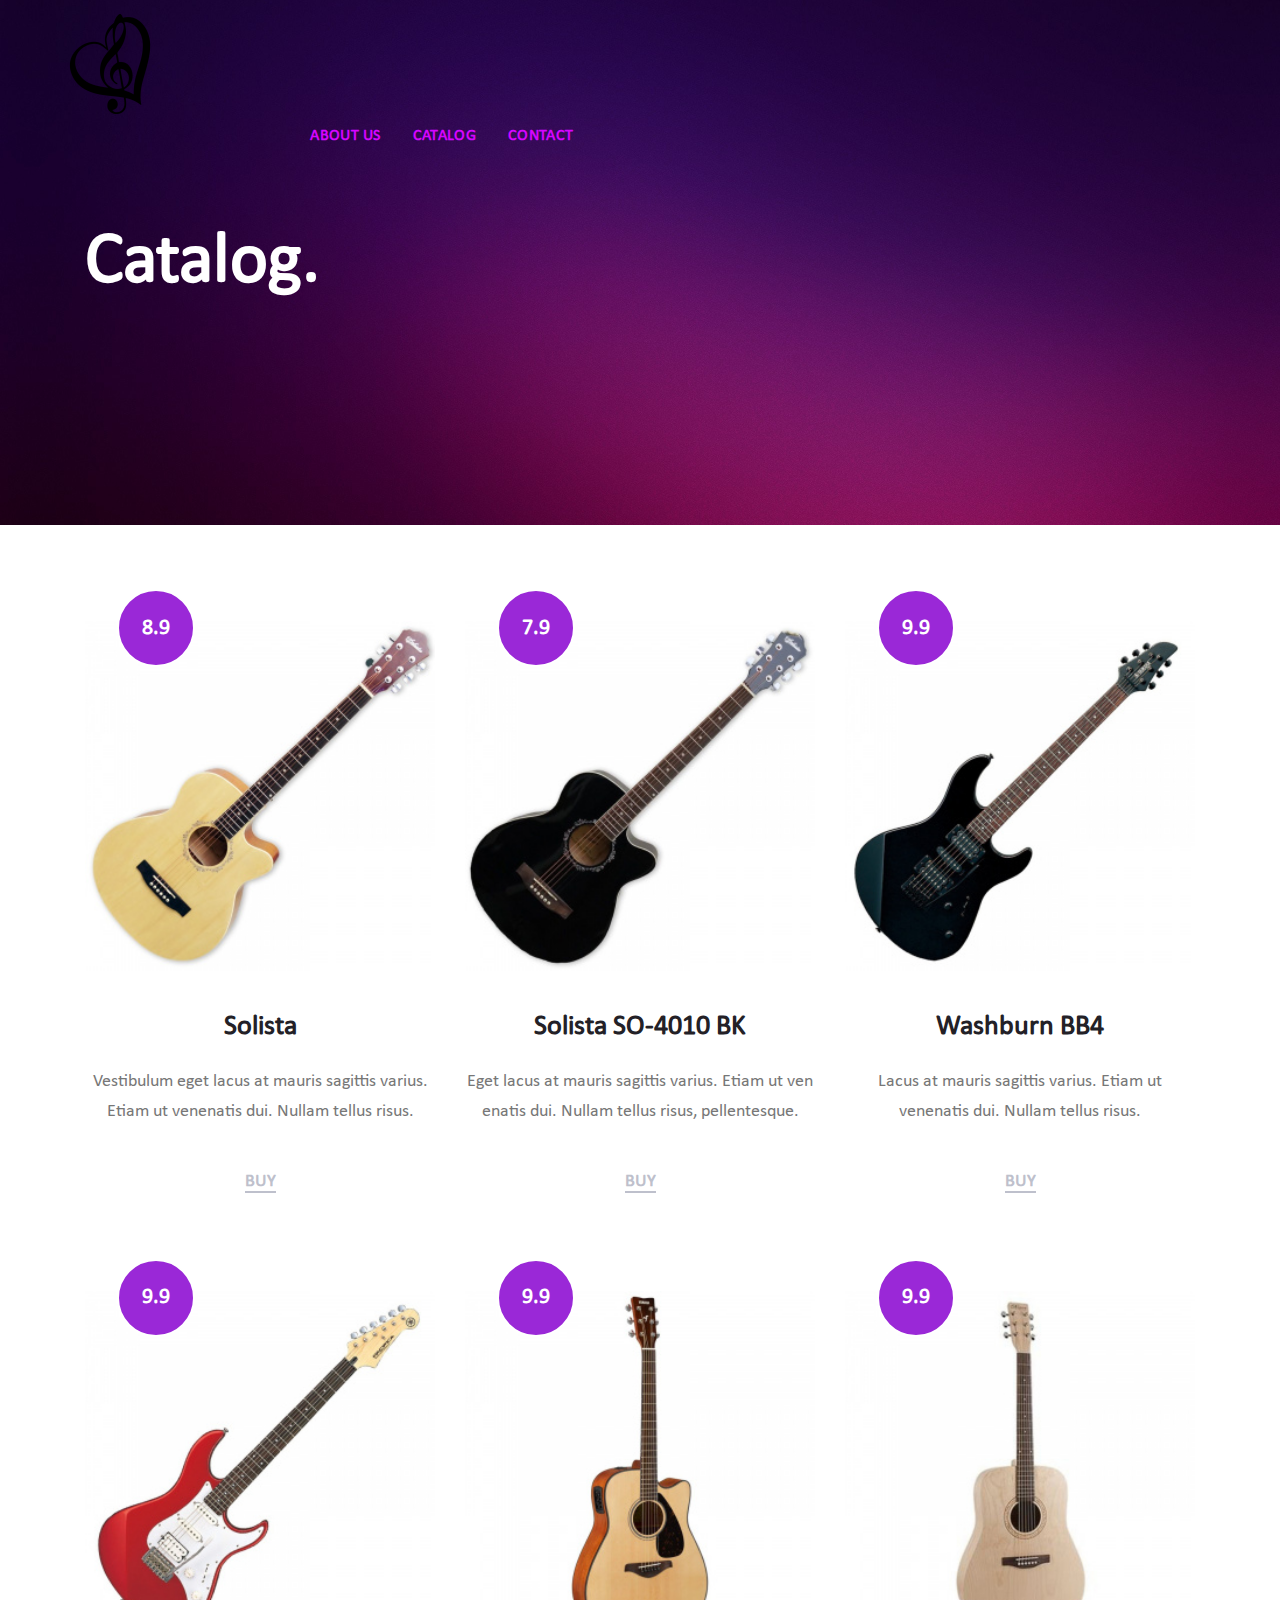
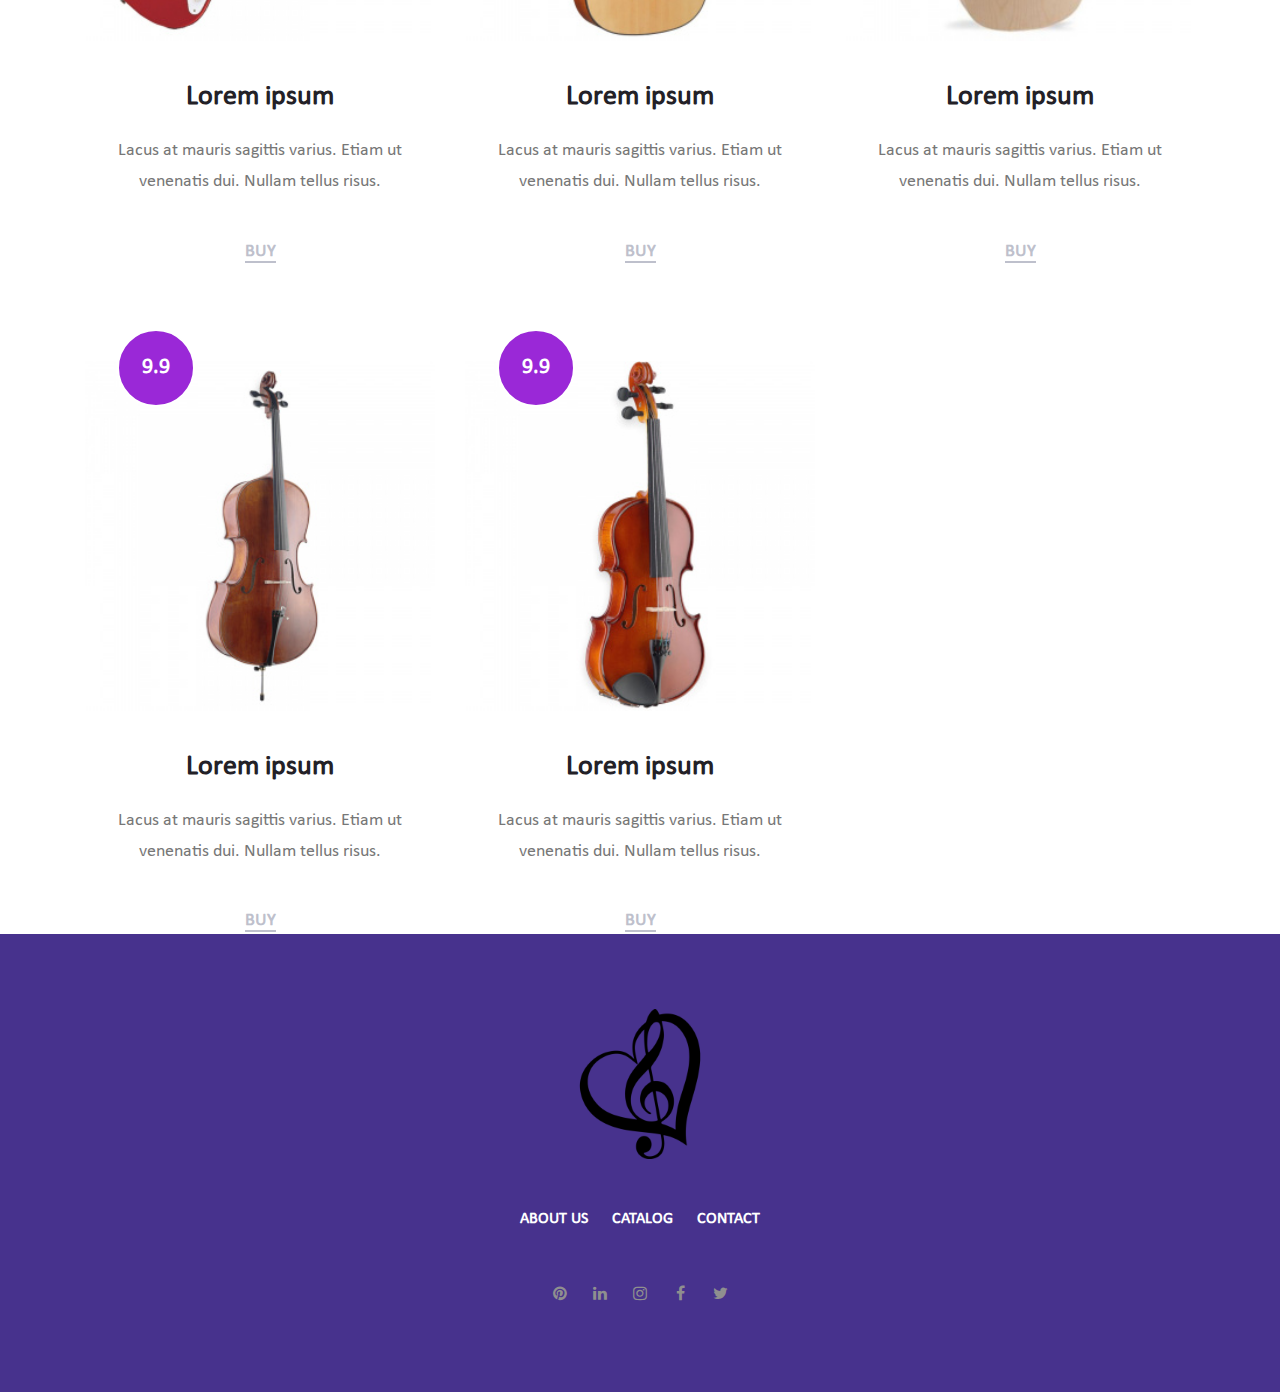
<file: catalog.html>
<!DOCTYPE html>
<html lang="en">
<head>
    <title>Hello World</title>

   
    <meta charset="utf-8">
    <meta name="viewport" content="width=device-width, initial-scale=1, shrink-to-fit=no">

    
    <link rel="stylesheet" href="css/bootstrap.min.css">
    <link rel="stylesheet" href="css/font-awesome.min.css">
    <link rel="stylesheet" href="css/swiper.min.css">
    <link rel="stylesheet" href="style.css">

    
    <script src="js/custom.js"></script>
</head>
<body >
<header class="site-header">
    <div class="header-bar">
        <div class="container-fluid">
            <div class="row align-items-center">
                <div class="col-10 col-lg-2 order-lg-1">
                    <div class="site-branding">
                        <iv class="site-title">
                            <a href="index.html"><img src="images/logo.png" height="100" width="100" alt="logo"></a>
                        </div><!-- .site-title -->
                    </div><!-- .site-branding -->
                </div><!-- .col -->

                <div class="col-2 col-lg-7 order-3 order-lg-2">
                    <nav class="site-navigation">
                        <div class="hamburger-menu d-lg-none">
                            <span></span>
                            <span></span>
                            <span></span>
                            <span></span>
                        </div><!-- .hamburger-menu -->

                        <ul>
                            <li><a href="index.html">About us</a></li>
                            <li><a href="catalog.html">Catalog</a></li>
                            <li><a href="contact.html">Contact</a></li>
                        </ul>
                    </nav><!-- .site-navigation -->
                </div><!-- .col -->

                <div class="col-lg-3 d-none d-lg-block order-2 order-lg-3">
                   
                </div><!-- .col -->
            </div><!-- .row -->
        </div><!-- .container-fluid -->
    </div><!-- .header-bar -->

    <div class="page-header single-event-page-header">
        <div class="container">
            <div class="row">
                <div class="col-12">
                    <header class="entry-header">
                        <h1 class="entry-title">Catalog.</h1>
                    </header>
                </div>
            </div>
        </div>
    </div>
</header><!-- .site-header -->

<div class="homepage-next-events">
    <div class="container">

        <div class="row">
            <div class="col-12 col-sm-6 col-md-4">
                <div class="next-event-wrap">
                    <figure>
                        <a href="#"><img src="images/11.jpeg" alt="1"></a>
                        <div class="event-rating">8.9</div>
                    </figure>

                    <header class="entry-header">
                        <h3 class="entry-title">Solista </h3>

                    
                    </header>

                    <div class="entry-content">
                        <p>Vestibulum eget lacus at mauris sagittis varius. Etiam ut venenatis dui. Nullam tellus risus.</p>
                    </div>

                    <footer class="entry-footer">
                        <a href="#">Buy</a>
                    </footer>
                </div>
            </div>

            <div class="col-12 col-sm-6 col-md-4">
                <div class="next-event-wrap">
                    <figure>
                        <a href="#"><img src="images/12.jpeg" alt="1"></a>

                        <div class="event-rating">7.9</div>
                    </figure>

                    <header class="entry-header">
                        <h3 class="entry-title">Solista SO-4010 BK</h3>

                  
                    </header>

                    <div class="entry-content">
                        <p>Eget lacus at mauris sagittis varius. Etiam ut ven enatis dui. Nullam tellus risus, pellentesque.</p>
                    </div>

                    <footer class="entry-footer">
                        <a href="#">Buy</a>
                    </footer>
                </div>
            </div>

            <div class="col-12 col-sm-6 col-md-4">
                <div class="next-event-wrap">
                    <figure>
                        <a href="#"><img src="images/13.jpeg" alt="1"></a>

                        <div class="event-rating">9.9</div>
                    </figure>

                    <header class="entry-header">
                        <h3 class="entry-title">Washburn BB4</h3>

                 
                    </header>

                    <div class="entry-content">
                        <p>Lacus at mauris sagittis varius. Etiam ut venenatis dui. Nullam tellus risus.</p>
                    </div>

                    <footer class="entry-footer">
                        <a href="#">Buy </a>
                    </footer>
                </div>
            </div>

            <div class="col-12 col-sm-6 col-md-4">
                <div class="next-event-wrap">
                    <figure>
                        <a href="#"><img src="images/14.jpeg" alt="1"></a>

                        <div class="event-rating">9.9</div>
                    </figure>

                    <header class="entry-header">
                        <h3 class="entry-title">Lorem ipsum </h3>

                 
                    </header>

                    <div class="entry-content">
                        <p>Lacus at mauris sagittis varius. Etiam ut venenatis dui. Nullam tellus risus.</p>
                    </div>

                    <footer class="entry-footer">
                        <a href="#">Buy </a>
                    </footer>
                </div>
            </div>

            <div class="col-12 col-sm-6 col-md-4">
                <div class="next-event-wrap">
                    <figure>
                        <a href="#"><img src="images/15.jpeg" alt="1"></a>

                        <div class="event-rating">9.9</div>
                    </figure>

                    <header class="entry-header">
                        <h3 class="entry-title">Lorem ipsum </h3>

                 
                    </header>

                    <div class="entry-content">
                        <p>Lacus at mauris sagittis varius. Etiam ut venenatis dui. Nullam tellus risus.</p>
                    </div>

                    <footer class="entry-footer">
                        <a href="#">Buy </a>
                    </footer>
                </div>
            </div>

            <div class="col-12 col-sm-6 col-md-4">
                <div class="next-event-wrap">
                    <figure>
                        <a href="#"><img src="images/16.jpeg" alt="1"></a>

                        <div class="event-rating">9.9</div>
                    </figure>

                    <header class="entry-header">
                        <h3 class="entry-title">Lorem ipsum </h3>

                 
                    </header>

                    <div class="entry-content">
                        <p>Lacus at mauris sagittis varius. Etiam ut venenatis dui. Nullam tellus risus.</p>
                    </div>

                    <footer class="entry-footer">
                        <a href="#">Buy </a>
                    </footer>
                </div>
            </div>

            <div class="col-12 col-sm-6 col-md-4">
                <div class="next-event-wrap">
                    <figure>
                        <a href="#"><img src="images/17.jpeg" alt="1"></a>

                        <div class="event-rating">9.9</div>
                    </figure>

                    <header class="entry-header">
                        <h3 class="entry-title">Lorem ipsum </h3>

                 
                    </header>

                    <div class="entry-content">
                        <p>Lacus at mauris sagittis varius. Etiam ut venenatis dui. Nullam tellus risus.</p>
                    </div>

                    <footer class="entry-footer">
                        <a href="#">Buy </a>
                    </footer>
                </div>
            </div>

            <div class="col-12 col-sm-6 col-md-4">
                <div class="next-event-wrap">
                    <figure>
                        <a href="#"><img src="images/18.jpeg" alt="1"></a>

                        <div class="event-rating">9.9</div>
                    </figure>

                    <header class="entry-header">
                        <h3 class="entry-title">Lorem ipsum </h3>

                 
                    </header>

                    <div class="entry-content">
                        <p>Lacus at mauris sagittis varius. Etiam ut venenatis dui. Nullam tellus risus.</p>
                    </div>

                    <footer class="entry-footer">
                        <a href="#">Buy </a>
                    </footer>
                </div>
            </div>

        </div>
    </div>
</div>




<footer class="site-footer">
    <div class="container">
        <div class="row">
            <div class="col-12">
                <figure class="footer-logo">
                    <a href="#"><img src="images/logo.png" width="150" height="150" alt="logo"></a>
                </figure>

                <nav class="footer-navigation">
                    <ul class="flex flex-wrap justify-content-center align-items-center">
                        <li><a href="index.html">About us</a></li>
                        <li><a href="catalog.html">Catalog</a></li>
                        <li><a href="contact.html">Contact</a></li>
                    </ul>
                </nav>

                

                <div class="footer-social">
                    <ul class="flex flex-wrap justify-content-center align-items-center">
                        <li><a href="#"><i class="fa fa-pinterest"></i></a></li>
                        <li><a href="#"><i class="fa fa-linkedin"></i></a></li>
                        <li><a href="#"><i class="fa fa-instagram"></i></a></li>
                        <li><a href="#"><i class="fa fa-facebook"></i></a></li>
                        <li><a href="#"><i class="fa fa-twitter"></i></a></li>
                    </ul>
                </div>
            </div>
        </div>
    </div>
</footer>

<div class="back-to-top flex justify-content-center align-items-center">
    <span><svg viewBox="0 0 1792 1792" xmlns="http://www.w3.org/2000/svg"><path d="M1395 1184q0 13-10 23l-50 50q-10 10-23 10t-23-10l-393-393-393 393q-10 10-23 10t-23-10l-50-50q-10-10-10-23t10-23l466-466q10-10 23-10t23 10l466 466q10 10 10 23z"/></svg></span>
</div>

<script type='text/javascript' src='js/jquery.js'></script>
<script type='text/javascript' src='js/masonry.pkgd.min.js'></script>
<script type='text/javascript' src='js/jquery.collapsible.min.js'></script>
<script type='text/javascript' src='js/swiper.min.js'></script>
<script type='text/javascript' src='js/jquery.countdown.min.js'></script>
<script type='text/javascript' src='js/circle-progress.min.js'></script>
<script type='text/javascript' src='js/jquery.countTo.min.js'></script>
<script type='text/javascript' src='js/custom.js'></script>

</body>
</html>
</file>
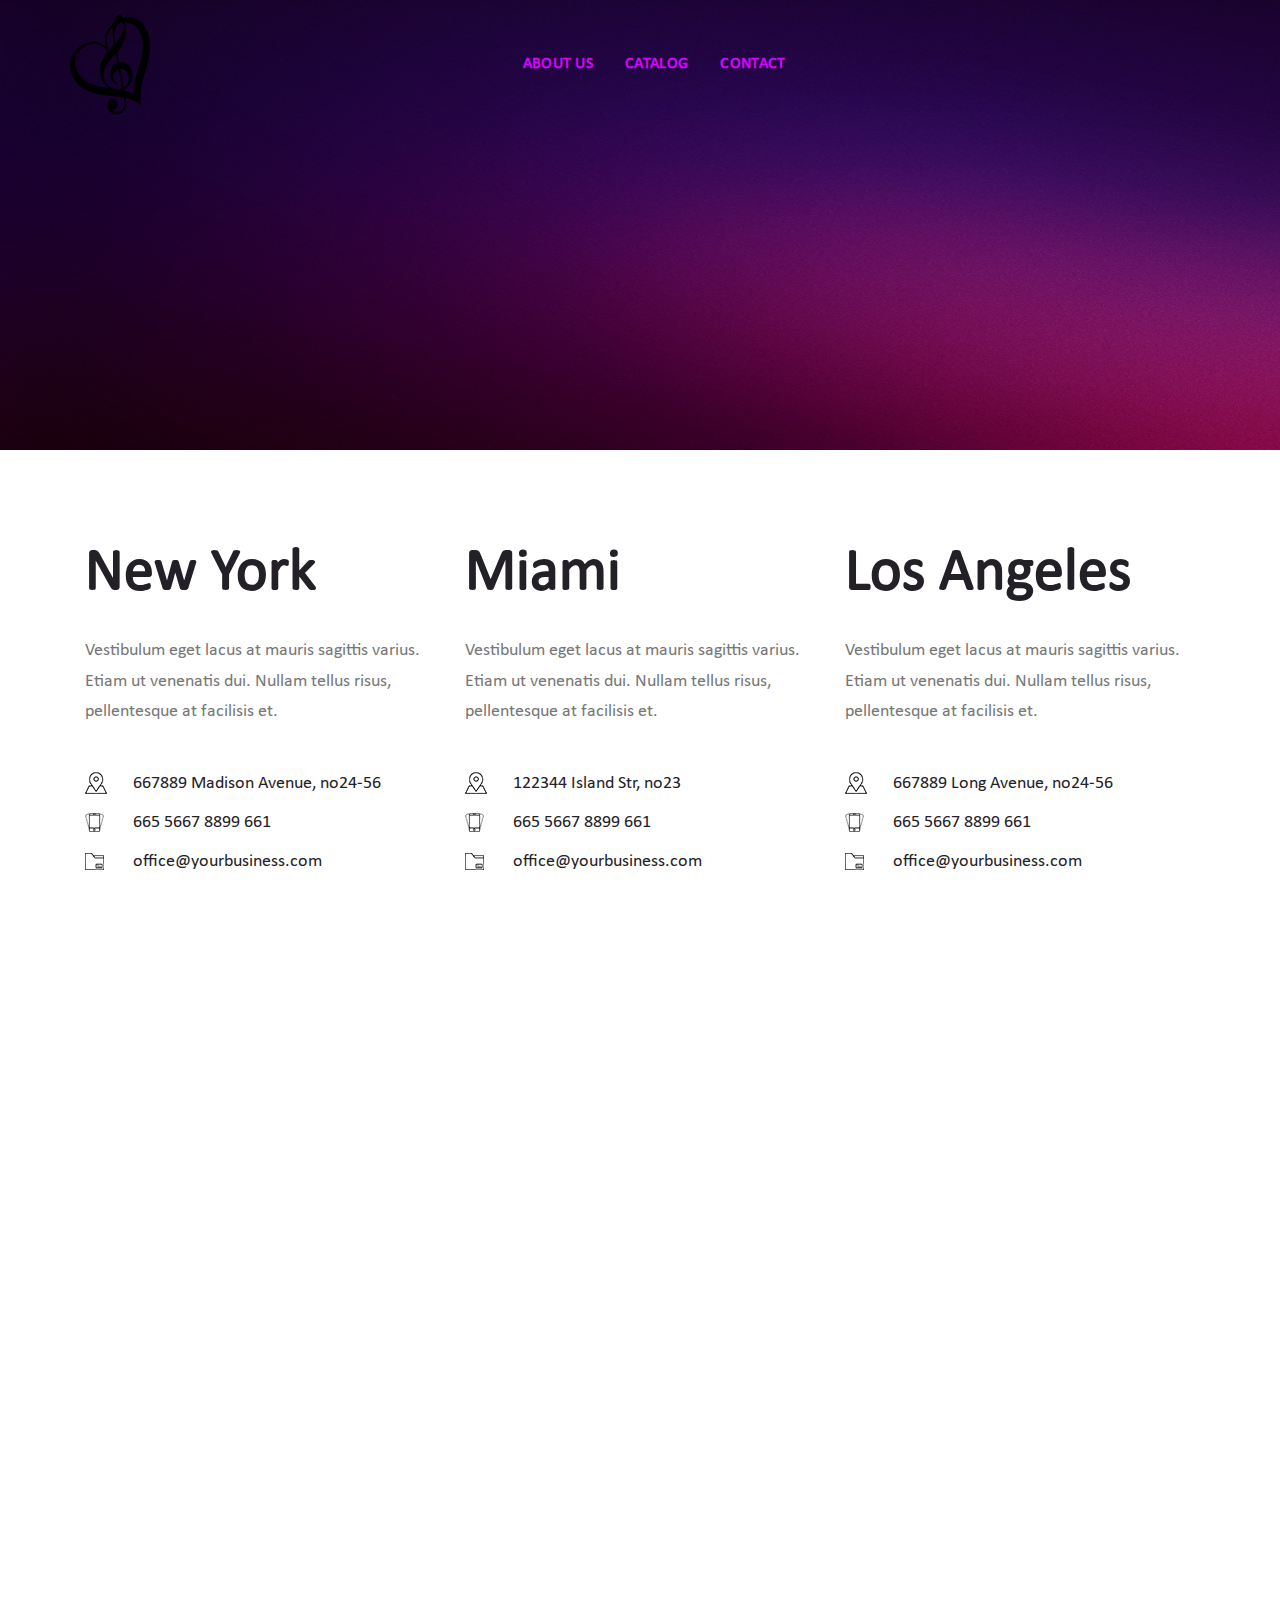
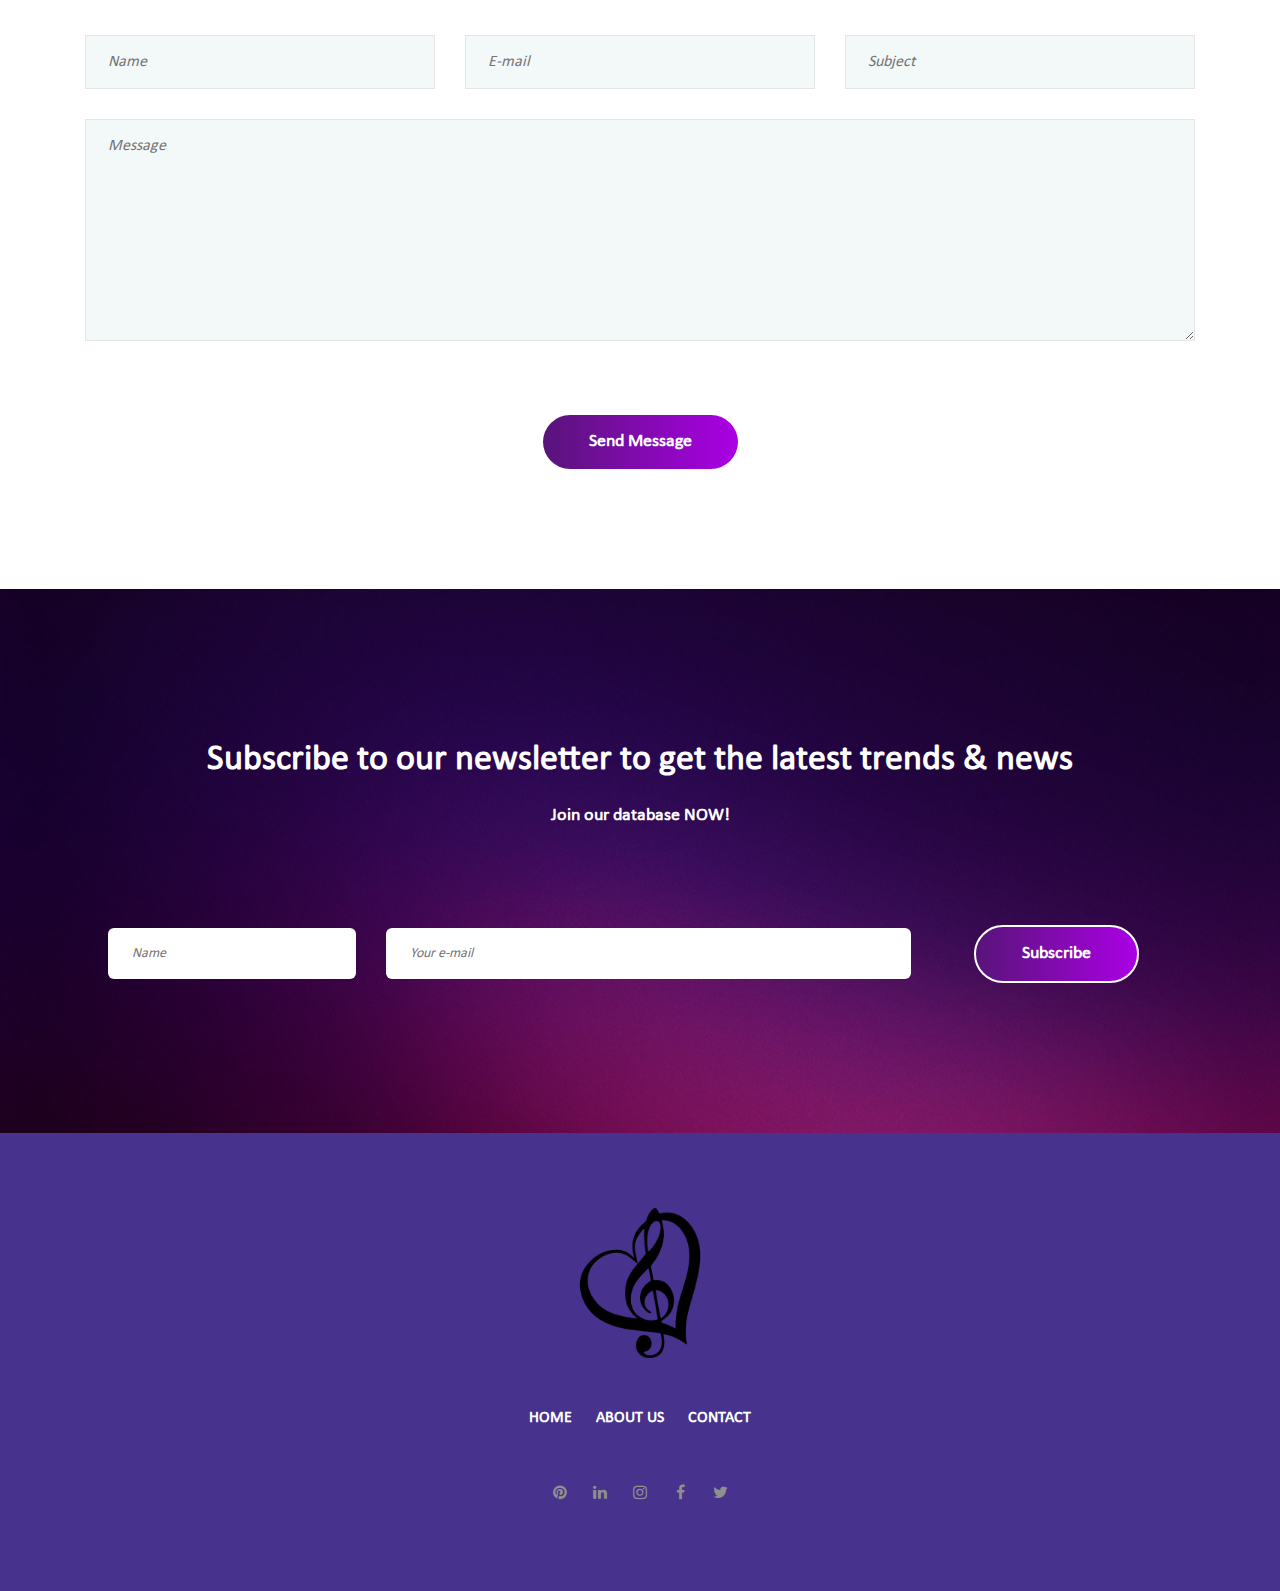
<file: contact.html>
<!DOCTYPE html>
<html lang="en">
<head>
    <title>Hello World</title>

    <!-- Required meta tags -->
    <meta charset="utf-8">
    <meta name="viewport" content="width=device-width, initial-scale=1, shrink-to-fit=no">

    <!-- Bootstrap CSS -->
    <link rel="stylesheet" href="css/bootstrap.min.css">

    <!-- FontAwesome CSS -->
    <link rel="stylesheet" href="css/font-awesome.min.css">

    <!-- Swiper CSS -->
    <link rel="stylesheet" href="css/swiper.min.css">

    <!-- Styles -->
    <link rel="stylesheet" href="style.css">
</head>
<body class="contact-page">
<header class="site-header">
    <div class="header-bar">
        <div class="container-fluid">
            <div class="row align-items-center">
                <div class="col-10 col-lg-2 order-lg-1">
                    <div class="site-branding">
                        <div class="site-title">
                            <a href="index.html"><img src="images/logo.png" height="100" width="100" alt="logo"></a>
                        </div><!-- .site-title -->
                    </div><!-- .site-branding -->
                </div><!-- .col -->

                <div class="col-2 col-lg-7 order-3 order-lg-2">
                    <nav class="site-navigation">
                        <div class="hamburger-menu d-lg-none">
                            <span></span>
                            <span></span>
                            <span></span>
                            <span></span>
                        </div><!-- .hamburger-menu -->

                        <ul>
                            <li><a href="index.html">About us</a></li>
                            <li><a href="catalog.html">Catalog</a></li>
                            <li><a href="contact.html">Contact</a></li>
                        </ul>
                    </nav><!-- .site-navigation -->
                </div><!-- .col -->

             
            </div><!-- .row -->
        </div><!-- .container-fluid -->
    </div><!-- .header-bar -->

   <img src="images/гр.jpg"  width="1920" height="450">
</header><!-- .site-header -->

<div class="container">
    <div class="row">
        <div class="col-12 col-md-6 col-lg-4">
            <div class="contact-location-details">
                <h2 class="entry-title">New York</h2>

                <div class="entry-content">
                    <p>Vestibulum eget lacus at mauris sagittis varius. Etiam ut venenatis dui. Nullam tellus risus, pellentesque at facilisis et.</p>
                </div>

                <footer class="entry-footer">
                    <ul>
                        <li class="contact-address">667889 Madison Avenue, no24-56</li>
                        <li class="contact-number">665 5667 8899 661</li>
                        <li class="contact-email"><a href="#">office@yourbusiness.com</a></li>
                    </ul>
                </footer>
            </div>
        </div>

        <div class="col-12 col-md-6 col-lg-4">
            <div class="contact-location-details">
                <h2 class="entry-title">Miami</h2>

                <div class="entry-content">
                    <p>Vestibulum eget lacus at mauris sagittis varius. Etiam ut venenatis dui. Nullam tellus risus, pellentesque at facilisis et.</p>
                </div>

                <footer class="entry-footer">
                    <ul>
                        <li class="contact-address">122344 Island Str, no23</li>
                        <li class="contact-number">665 5667 8899 661</li>
                        <li class="contact-email"><a href="#">office@yourbusiness.com</a></li>
                    </ul>
                </footer>
            </div>
        </div>

        <div class="col-12 col-md-6 col-lg-4">
            <div class="contact-location-details">
                <h2 class="entry-title">Los Angeles</h2>

                <div class="entry-content">
                    <p>Vestibulum eget lacus at mauris sagittis varius. Etiam ut venenatis dui. Nullam tellus risus, pellentesque at facilisis et.</p>
                </div>

                <footer class="entry-footer">
                    <ul>
                        <li class="contact-address">667889 Long Avenue, no24-56</li>
                        <li class="contact-number">665 5667 8899 661</li>
                        <li class="contact-email"><a href="#">office@yourbusiness.com</a></li>
                    </ul>
                </footer>
            </div>
        </div>
    </div>
</div>

<div class="contact-page-map">
    <iframe id="gmap_canvas" src="https://maps.google.com/maps?q=university of san francisco&t=&z=15&ie=UTF8&iwloc=&output=embed" frameborder="0" scrolling="no" marginheight="0" marginwidth="0"></iframe>
</div>

<div class="container">
    <div class="row">
        <div class="col-12">
            <div class="contact-form">
                <form class="row">
                    <div class="col-12 col-md-4"><input type="text" placeholder="Name"></div>
                    <div class="col-12 col-md-4"><input type="email" placeholder="E-mail"></div>
                    <div class="col-12 col-md-4"><input type="text" placeholder="Subject"></div>
                    <div class="col-12"><textarea placeholder="Message" rows="8"></textarea></div>
                    <div class="col-12 flex justify-content-center"><input class="btn gradient-bg" type="submit" value="Send Message"></div>
                </form>
            </div>
        </div>
    </div>
</div>

<div class="newsletter-subscribe">
    <div class="container">
        <div class="row">
            <div class="col-12">
                <header class="entry-header">
                    <h2 class="entry-title">Subscribe to our newsletter to get the latest trends & news</h2>
                    <p>Join our database NOW!</p>
                </header>

                <div class="newsletter-form">
                    <form class="flex flex-wrap justify-content-center align-items-center">
                        <div class="col-md-12 col-lg-3">
                            <input type="text" placeholder="Name">
                        </div>

                        <div class="col-md-12 col-lg-6">
                            <input type="email" placeholder="Your e-mail">
                        </div>

                        <div class="col-md-12 col-lg-3">
                            <input class="btn gradient-bg" type="submit" value="Subscribe">
                        </div>
                    </form>
                </div>
            </div>
        </div>
    </div>
</div>

<footer class="site-footer">
    <div class="container">
        <div class="row">
            <div class="col-12">
                <figure class="footer-logo">
                    <a href="#"><img src="images/logo.png" width="150" height="150" alt="logo"></a>
                </figure>

                <nav class="footer-navigation">
                    <ul class="flex flex-wrap justify-content-center align-items-center">
                        <li><a href="#">Home</a></li>
                        <li><a href="#">About us</a></li>
                        <li><a href="#">Contact</a></li>
                    </ul>
                </nav>

                <div class="footer-social">
                    <ul class="flex flex-wrap justify-content-center align-items-center">
                        <li><a href="#"><i class="fa fa-pinterest"></i></a></li>
                        <li><a href="#"><i class="fa fa-linkedin"></i></a></li>
                        <li><a href="#"><i class="fa fa-instagram"></i></a></li>
                        <li><a href="#"><i class="fa fa-facebook"></i></a></li>
                        <li><a href="#"><i class="fa fa-twitter"></i></a></li>
                    </ul>
                </div>
            </div>
        </div>
    </div>
</footer>



<div class="back-to-top flex justify-content-center align-items-center">
    <span><svg viewBox="0 0 1792 1792" xmlns="http://www.w3.org/2000/svg"><path d="M1395 1184q0 13-10 23l-50 50q-10 10-23 10t-23-10l-393-393-393 393q-10 10-23 10t-23-10l-50-50q-10-10-10-23t10-23l466-466q10-10 23-10t23 10l466 466q10 10 10 23z"/></svg></span>
</div>

<script type='text/javascript' src='js/jquery.js'></script>
<script type='text/javascript' src='js/masonry.pkgd.min.js'></script>
<script type='text/javascript' src='js/jquery.collapsible.min.js'></script>
<script type='text/javascript' src='js/swiper.min.js'></script>
<script type='text/javascript' src='js/jquery.countdown.min.js'></script>
<script type='text/javascript' src='js/circle-progress.min.js'></script>
<script type='text/javascript' src='js/jquery.countTo.min.js'></script>
<script type='text/javascript' src='js/custom.js'></script>

</body>
</html>
</file>
<file: style.css>
@font-face {
    font-family: 'Calibri';
    src: url('fonts/Calibri.eot?#iefix') format('embedded-opentype'),
    url('fonts/Calibri.woff') format('woff'),
    url('fonts/Calibri.ttf')  format('truetype'),
    url('fonts/Calibri.svg#Calibri') format('svg');
    font-weight: normal;
    font-style: normal;
}

body {
    color: #2f2f2f;
    font-family: 'Calibri';
}

img {
    vertical-align: baseline;
}

/*--------------------------------------------------------------
# Links
--------------------------------------------------------------*/
a {
    color: royalblue;
}

a:visited {
    color: purple;
}

a:hover, a:focus, a:active {
    color: midnightblue;
}

a:focus {
    outline: thin dotted;
}

a:hover, a:active {
    outline: 0;
    list-style: none;
}

/*--------------------------------------------------------------
# Flex
--------------------------------------------------------------*/
.flex {
    display: flex !important;
}

@media screen and (min-width: 992px) {
    .flex-lg {
        display: flex !important;
    }
}

/*--------------------------------------------------------------
# Button
--------------------------------------------------------------*/
.btn {
    padding: 16px 46px;
    border: 2px solid #9a24c1;
    border-radius: 50px;
    font-size: 18px;
    font-weight: bold;
    line-height: 1;
    color: #232127;
}

.btn.gradient {
    background-image: url([data-uri]);
    background-image: -webkit-gradient(linear, left top, 270deg, color-stop(0%, #AA00FF), color-stop(100%, #581687));
    background-image: -moz-linear-gradient(270deg,#AA00FF 0%,#581687 100%);
    background-image: -webkit-linear-gradient(270deg,#AA00FF 0%,#581687 100%);
    background-image: -o-linear-gradient(270deg,#AA00FF 0%,#581687 100%);
    background-image: -ms-linear-gradient(270deg,#AA00FF 0%,#581687 100%);
    background-image: linear-gradient(270deg,#AA00FF 0%,#581687 100%);
    -webkit-background-clip: text;
    -webkit-text-fill-color: transparent;
    position:relative;
    display:inline-block;
}

.btn.dark-purple {
    background: #9a24c1;
    color: #fff;
}

.btn.dark {
    background: #231e23;
    border-color: transparent;
    color: #fff;
}

.btn.gradient-bg {
    padding: 18px 46px;
    border: 0;
    background: -moz-linear-gradient(180deg, rgba(171,0,229,1) 0%, rgba(88,20,121,1) 100%); /* ff3.6+ */
    background: -webkit-gradient(linear, left top, right top, color-stop(0%, rgba(88,20,121,1)), color-stop(100%, rgba(171,0,229,1))); /* safari4+,chrome */
    background: -webkit-linear-gradient(180deg, rgba(171,0,229,1) 0%, rgba(88,20,121,1) 100%); /* safari5.1+,chrome10+ */
    background: -o-linear-gradient(180deg, rgba(171,0,229,1) 0%, rgba(88,20,121,1) 100%); /* opera 11.10+ */
    background: -ms-linear-gradient(180deg, rgba(171,0,229,1) 0%, rgba(88,20,121,1) 100%); /* ie10+ */
    background: linear-gradient(270deg, rgba(171,0,229,1) 0%, rgba(88,20,121,1) 100%); /* w3c */
    filter: progid:DXImageTransform.Microsoft.gradient( startColorstr='#581479', endColorstr='#ab00e5',GradientType=1 ); /* ie6-9 */
    color: #fff;
}

/*--------------------------------------------------------------
# Header
--------------------------------------------------------------*/
/*
# Site Header
--------------------------------*/
.site-header {
    position: relative;
}

.site-header .site-title img {
    max-height: 64px;
}

/*
# Header Bar
--------------------------------*/
.header-bar {
    position: absolute;
    top: 0;
    left: 0;
    z-index: 99;
    width: 100%;
    padding: 14px 0;
}

/*
# Site Branding
--------------------------------*/
.site-branding img {
    display: block;
    max-width: 100%;
}

@media screen and (min-width: 992px) {
    .site-branding {
        margin-left: 45px;
    }

    .site-header .site-title img {
        max-height: 999px;
    }
}

/*
  Hamburger Menu
----------------------------------------*/
.hamburger-menu {
    position: relative;
    width: 100%;
    max-width: 24px;
    height: 22px;
    margin-left: auto;
    transition: .5s ease-in-out;
    cursor: pointer;
}

.hamburger-menu span {
    display: block;
    position: absolute;
    height: 2px;
    width: 100%;
    background: #fff;
    border-radius: 10px;
    opacity: 1;
    left: 0;
    transition: .25s ease-in-out;
}

.hamburger-menu span:nth-child(1) {
    top: 2px;
}

.hamburger-menu span:nth-child(2),
.hamburger-menu span:nth-child(3) {
    top: 10px;
}

.hamburger-menu span:nth-child(4) {
    top: 18px;
}

.hamburger-menu.open span:nth-child(1) {
    top: 18px;
    width: 0;
    left: 50%;
}

.hamburger-menu.open span:nth-child(2) {
    transform: rotate(45deg);
}

.hamburger-menu.open span:nth-child(3) {
    transform: rotate(-45deg);
}

.hamburger-menu.open span:nth-child(4) {
    top: 18px;
    width: 0;
    left: 50%;
}

/*
# Main Menu
--------------------------------*/
.site-navigation {
    position: absolute;
    top: -22px;
    right: 15px;
    z-index: 9999;
    width: 100%;
    height: 22px;
    overflow: hidden;
    list-style: none;
    transition: all .35s;
}

.site-navigation.show {
    height: auto;
}

.site-navigation ul {
    position: fixed;
    top: 0;
    left: -320px;
    z-index: 9999;
    width: 320px;
    max-width: 80%;
    height: 100vh;
    overflow-x: scroll;
    padding: 30px;
    margin: 0;
    background: #9a28d7;
    transition: all 0.35s;
}

.site-navigation.show ul {
    left: 0;
}

.site-navigation ul li {
    display: block;
    padding: 10px 16px;
    font-size: 16px;
    font-weight: bold;
    letter-spacing: 0.02rem;
    text-transform: uppercase;
}

.site-navigation ul li a {
    display: block;
    color: #fff;
    transition: all 0.35s;
    text-decoration: none;
}

.site-navigation ul li a:hover,
.site-navigation ul li.current-menu-item a {
    border-color: #2f2f2f;
}

@media screen and (min-width: 992px) {
    .site-navigation {
        position: relative;
        top: auto;
        right: auto;
        height: auto;
        background: transparent;
    }

    .site-navigation ul {
        display: flex;
        flex-wrap: wrap;
        justify-content: flex-end;
        align-items: center;
        position: relative;
        top: auto;
        left: auto;
        width: 100%;
        height: auto;
        padding: 0;
        overflow: auto;
        background: transparent;
    }

    .site-navigation ul li a {
        color: rgb(213, 5, 255);
    }
}

/*
# Buy Tickets
--------------------------------*/
.site-header .buy-tickets {
    margin-right: 45px;
    text-align: right;
}

.site-header .buy-tickets .btn,
.hero-slider .btn {
    padding: 16px 46px;
    border: 2px solid #fff;
}

/*--------------------------------------------------------------
# Hero Section
--------------------------------------------------------------*/
.hero-slider {
}

.hero-content {
    padding-top: 150px;
    padding-bottom: 120px;
}

.hero-content .container,
.hero-content .row,
.hero-content .col {
    height: 100%;
}

.hero-slider .entry-title {
    font-size: 28px;
    line-height: 1.2;
    font-weight: bold;
    color: #fff;
}

.hero-slider .btn {
    margin-top: 45px;
}

.swiper-container-horizontal >.swiper-pagination-bullets,
.swiper-pagination-custom, .swiper-pagination-fraction {
    max-width: 1110px;
    right: 0;
    bottom: 48px;
    left: 0;
    padding: 0 15px;
    margin: 0 auto;
    text-align: left;
}

.swiper-button-next,
.swiper-button-prev {
    visibility: hidden;
    width: 42px;
    height: 42px;
    margin-top: -21px;
    border: 2px solid #fff;
    border-radius: 50%;
    background: #9a28d7;
    transition: all .35s;
}

.swiper-button-next {
    right: 15px;
}

.swiper-button-prev {
    left: 15px;
}

.swiper-button-next:hover,
.swiper-button-prev:hover {
    opacity: 1;
}

.swiper-button-next span,
.swiper-button-prev span {
    display: block;
    width: 20px;
    padding-top: 6px;
}

.swiper-button-next path,
.swiper-button-prev path {
    fill: #fff;
}

.swiper-pagination-bullet {
    position: relative;
    display: inline-block;
    height: 24px;
    border-radius: 0;
    font-size: 18px;
    font-weight: bold;
    text-align: right;
    color: #fff;
    background: transparent;
    opacity: 1;
    transition: all .35s;
}

.swiper-pagination-bullet-active {
    position: relative;
    width: 32px;
}

.swiper-pagination-bullet-active::before {
    content: '';
    position: absolute;
    bottom: 4px;
    left: 0;
    z-index: 99;
    width: 20px;
    height: 2px;
    background: #fff;
}

@media screen and (min-width: 768px){
    .swiper-button-next,
    .swiper-button-prev {
        visibility: visible;
    }
}

/*
# Countdown
--------------------------------*/
.countdown-holder {
    margin-right: 12px;
    color: #fff;
    font-size: 18px;
    font-weight: bold;
}

.countdown-holder label {
    font-size: 13px;
}

@media screen and (min-width: 576px){
    .hero-slider .entry-title {
        font-size: 42px;
    }

    .countdown-holder {
        margin-right: 24px;
        font-size: 42px;
    }

    .countdown-holder label {
        font-size: 18px;
    }
}


@media screen and (min-width: 992px) {
    .hero-slider {
        /*height: 100vh;*/
    }

    .hero-content {
        padding-top: 300px;
    }

    .hero-slider .entry-title {
        font-size: 72px;
    }

    .countdown-holder {
        margin-right: 52px;
        font-size: 60px;
    }

    .countdown-holder label {
        font-size: 24px;
    }
}

@media screen and (min-width: 1200px){
    .hero-content {
        padding-top: 400px;
    }

    .swiper-button-next {
        right: 64px;
    }

    .swiper-button-prev {
        left: 64px;
    }
}


/*--------------------------------------------------------------
# Homepage - Info Section
--------------------------------------------------------------*/
.homepage-info-section {
    padding: 120px 0;
    background: #fff;
}

.homepage-info-section figure {
    padding-right: 30px;
}

.homepage-info-section figure img {
    max-width: 100%;
}

.homepage-info-section .entry-title {
    font-size: 60px;
    font-weight: bold;
    line-height: 1;
    color: #232127;
}

.homepage-info-section .entry-content {
    margin-top: 32px;
}

.homepage-info-section .entry-content p {
    font-size: 18px;
    line-height: 1.7;
    color: #777777;
}

.homepage-info-section .entry-footer a {
    margin-top: 32px;
    margin-right: 18px;
}

/*--------------------------------------------------------------
# Homepage - Featured Events
--------------------------------------------------------------*/
.homepage-featured-events {
    height: auto;
    padding: 110px 0 150px;
    background: url("images/featured-events-bg.jpg") no-repeat center;
    background-size: cover !important;
}

.homepage-featured-events .event-content-wrap {
    position: relative;
    padding: 36px 18px;
}

.homepage-featured-events .event-content-wrap figure {
    margin: -36px -18px;
}

.homepage-featured-events .event-content-wrap figure img {
    display: block;
    width: 100%;
}

.homepage-featured-events .event-content-wrap .entry-header {
    position: absolute;
    left: 18px;
    bottom: 24px;
    z-index: 99;
}

.homepage-featured-events .event-content-wrap .entry-header .entry-title {
    display: inline-block;
    padding: 12px 18px;
    margin: 0;
    font-size: 16px;
    font-weight: 400;
    text-transform: uppercase;
    color: #fff;
    background: #9a24c1;
}

.homepage-featured-events .event-content-wrap .entry-header .posted-date {
    padding: 2px 18px;
    font-size: 14px;
    color: #fff;
}

.featured-events-wrap {
    position: relative;
}

.featured-events-wrap .event-content-wrap:nth-last-of-type(1) {
    margin-bottom: 0;
}

.featured-events-wrap .event-content-wrap {
    width: 100%;
    margin-bottom: 30px;
}

@media screen and (max-width: 575px) {
    .featured-events-wrap .event-content-wrap.half {
        width: calc(50% - 15px);
    }
}

@media screen and (min-width: 576px) and (max-width: 767px) {
    .featured-events-wrap .event-content-wrap {
        width: calc(50% - 15px);
    }
}

@media screen and (min-width: 768px) and (max-width: 991px) {
    .featured-events-wrap .event-content-wrap {
        width: calc(50% - 15px);
    }

    .featured-events-wrap .event-content-wrap.half {
        width: calc(33.333333% - 15px);
    }
}

@media screen and (min-width: 992px) {
    .homepage-featured-events {
        min-height: 1260px;
    }

    .featured-events-wrap .event-content-wrap {
        position: absolute;
        top: 0;
        left: 0;
        margin-bottom: 0;
    }

    .homepage-featured-events .positioning-event-1 {
        width: 290px;
    }

    .homepage-featured-events .positioning-event-2 {
        width: 210px;
        top: 192px;
        left: 320px;
    }

    .homepage-featured-events .positioning-event-3 {
        width: 210px;
        top: 75px;
        left: 560px;
    }

    .homepage-featured-events .positioning-event-4 {
        width: 130px;
        top: 235px;
        left: 800px;
    }

    .homepage-featured-events .positioning-event-5 {
        width: 130px;
        top: 350px;
        left: 0;
    }

    .homepage-featured-events .positioning-event-6 {
        width: 130px;
        top: 344px;
        left: 560px;
    }

    .homepage-featured-events .positioning-event-7 {
        width: 210px;
        top: 457px;
        left: 160px;
    }

    .homepage-featured-events .positioning-event-8 {
        width: 290px;
        top: 457px;
        left: 400px;
    }

    .homepage-featured-events .positioning-event-9 {
        width: 210px;
        top: 395px;
        left: 720px;
    }

    .homepage-featured-events .positioning-event-10 {
        width: 130px;
        top: 653px;
        left: 720px;
    }

    .homepage-featured-events .positioning-event-11 {
        width: 130px;
        top: 807px;
        left: 400px;
    }
}

@media screen and (min-width: 1200px) {
    .homepage-featured-events {
        min-height: 1480px;
    }

    .homepage-featured-events .positioning-event-1 {
        width: 350px;
    }

    .homepage-featured-events .positioning-event-2 {
        width: 255px;
        top: 230px;
        left: 380px;
    }

    .homepage-featured-events .positioning-event-3 {
        width: 255px;
        top: 90px;
        left: 665px;
    }

    .homepage-featured-events .positioning-event-4 {
        width: 160px;
        top: 280px;
        left: 950px;
    }

    .homepage-featured-events .positioning-event-5 {
        width: 160px;
        top: 417px;
        left: 0;
    }

    .homepage-featured-events .positioning-event-6 {
        width: 160px;
        top: 410px;
        left: 665px;
    }

    .homepage-featured-events .positioning-event-7 {
        width: 255px;
        top: 546px;
        left: 190px;
    }

    .homepage-featured-events .positioning-event-8 {
        width: 350px;
        top: 546px;
        left: 475px;
    }

    .homepage-featured-events .positioning-event-9 {
        width: 255px;
        top: 470px;
        left: 855px;
    }

    .homepage-featured-events .positioning-event-10 {
        width: 160px;
        top: 776px;
        left: 855px;
    }

    .homepage-featured-events .positioning-event-11 {
        width: 160px;
        top: 963px;
        left: 475px;
    }
}

/*--------------------------------------------------------------
# Homepage - Next Events
--------------------------------------------------------------*/
.next-events-section-header {
    margin-top: 36px;
    text-align: center;
}

.next-events-section-header .entry-title,
.events-partners .entry-title {
    padding: 24px 0;
    font-size: 60px;
    font-weight: bold;
    line-height: 1;
    color: #232127;
    background: url("images/next-events-header-bg.png") no-repeat center;
    text-align: center;
}

.next-events-section-header p {
    margin-top: 20px;
    font-size: 18px;
    line-height: 1.7;
    color: #777777;
}

@media screen and (min-width: 1200px){
    .next-events-section-header p {
        padding: 0 85px;
    }
}

.homepage-next-events .next-event-wrap {
    margin-top: 96px;
    text-align: center;
}

.homepage-next-events .next-event-wrap figure {
    position: relative;
    margin: 0;
}

.homepage-next-events .next-event-wrap figure img {
    width: 100%;
}

.homepage-next-events .next-event-wrap .event-rating {
    display: flex;
    justify-content: center;
    align-items: center;
    position: absolute;
    top: -32px;
    left: 32px;
    width: 78px;
    height: 78px;
    border: 2px solid #fff;
    border-radius: 50%;

    font-size: 22px;
    font-weight: bold;
    color: #fff;

    background: #9a28d7;
}

.homepage-next-events .next-event-wrap .entry-title {
    margin-top: 32px;
    font-size: 28px;
    font-weight: bold;
    color: #232127;
}

.homepage-next-events .next-event-wrap .posted-date {
    margin-top: 12px;
    font-size: 18px;
    font-weight: bold;
    text-transform: uppercase;
    color: #777777;
}

.homepage-next-events .next-event-wrap .posted-date span {
    color: #9a28d7;
}

.homepage-next-events .next-event-wrap .entry-content p {
    margin-top: 22px;
    font-size: 18px;
    line-height: 1.7;
    color: #777777;
}

.homepage-next-events .next-event-wrap .entry-footer {
    margin-top: 40px;
}

.homepage-next-events .next-event-wrap .entry-footer a {
    font-size: 18px;
    font-weight: bold;
    text-transform: uppercase;
    border-bottom: 2px solid #bec0cc;
    text-decoration: none;
    color: #bec0cc;
}

.homepage-next-events .next-event-wrap .entry-footer a:hover {
    border-color: #9a28d7;
    color: #9a28d7;
}

/*--------------------------------------------------------------
# Homepage - Regional Events
--------------------------------------------------------------*/
.homepage-regional-events {
    margin-top:50px;
    min-height: 600px;
    padding-top: 380px;
    background: url("images/ггр.jpg") no-repeat;
   
}

.homepage-regional-events .regional-events-heading .entry-title {
    font-size: 60px;
    font-weight: bold;
    color: #fff;
}

.homepage-regional-events .select-location select {
    padding: 14px 32px;
    margin: 20px 0;
    border: 2px solid #fff;
    border-radius: 50px;
    font-size: 18px;
    font-weight: bold;
    background: -moz-linear-gradient(180deg, rgba(171,0,229,1) 0%, rgba(88,20,121,1) 100%); /* ff3.6+ */
    background: -webkit-gradient(linear, left top, right top, color-stop(0%, rgba(88,20,121,1)), color-stop(100%, rgba(171,0,229,1))); /* safari4+,chrome */
    background: -webkit-linear-gradient(180deg, rgba(171,0,229,1) 0%, rgba(88,20,121,1) 100%); /* safari5.1+,chrome10+ */
    background: -o-linear-gradient(180deg, rgba(171,0,229,1) 0%, rgba(88,20,121,1) 100%); /* opera 11.10+ */
    background: -ms-linear-gradient(180deg, rgba(171,0,229,1) 0%, rgba(88,20,121,1) 100%); /* ie10+ */
    background: linear-gradient(270deg, rgba(171,0,229,1) 0%, rgba(88,20,121,1) 100%); /* w3c */
    filter: progid:DXImageTransform.Microsoft.gradient( startColorstr='#581479', endColorstr='#ab00e5',GradientType=1 ); /* ie6-9 */
    color: #fff;
    outline: none;
}

.homepage-regional-events .select-location select option {
    background: #9a28d7;
    padding: 5px 0;
    outline: none;
}

.homepage-regional-events-slider {
    position: relative;
    margin-top: 100px;
    color: #fff;
    text-align: center;
}

.homepage-regional-events-slider figure {
    position: relative;
    margin: 0;
}

.homepage-regional-events-slider figure img {
    display: block;
    width: 100%;
}

.homepage-regional-events-slider .entry-title {
    margin-top: 28px;
    font-size: 18px;
    font-weight: bold;
}

.homepage-regional-events-slider .entry-footer {
    font-size: 12px;
    font-weight: bold;
    text-transform: uppercase;
}

.homepage-regional-events-slider .entry-footer span {
    color: #9a28d7;
}

.homepage-regional-events-slider .swiper-button-next,
.homepage-regional-events-slider .swiper-button-prev {
    top: calc(50% - 40px);
}

.homepage-regional-events-slider .swiper-button-next {
    right: 20px;
}

.homepage-regional-events-slider .swiper-button-prev {
    left: 20px;
}

.event-overlay-link {
    position: absolute;
    top: 0;
    left: 0;
    width: 100%;
    height: 100%;
    background: rgba(154,40,215, .85);

    font-size: 30px;
    font-weight: bold;
    text-decoration: none;
    color: #fff;

    visibility: hidden;
    opacity: 0;
    transition: all .35s;
}

.event-overlay-link:hover {
    text-decoration: none;
    color: #fff;
}

.homepage-regional-events-slider .swiper-slide:hover .event-overlay-link {
    visibility: visible;
    opacity: 1;
}

.events-partners {
    padding: 120px 0;
}

.events-partners .entry-title {
    color: #fff;
}

.events-partners-logos .event-partner-logo {
    width: 20%;
    min-width: 220px;
    margin-top: 80px;
    text-align: center;
}

/*--------------------------------------------------------------
# Newsletter
--------------------------------------------------------------*/
.newsletter-subscribe {
    padding: 150px 0;
    background: url("images/гр.jpg") no-repeat;
    background-size: cover;
    text-align: center;
}

.newsletter-subscribe .entry-title {
    font-size: 36px;
    font-weight: bold;
    color: #fff;
}

.newsletter-subscribe header p {
    margin-top: 20px;
    font-size: 18px;
    font-weight: bold;
    color: #fff;
}
.newsletter-subscribe form input[type="text"],
.newsletter-subscribe form input[type="email"] {
    width: 100%;
    color: #232127;
    padding: 15px 24px;
    border: 0;
    border-radius: 6px;
    font-size: 14px;
    outline: none;
}

.newsletter-subscribe form input[type="text"]::placeholder,
.newsletter-subscribe form input[type="email"]::placeholder {
    font-style: italic;
}


.newsletter-subscribe form input[type="text"],
.newsletter-subscribe form input[type="email"],
.newsletter-subscribe form input[type="submit"] {
    margin-top: 30px;
}

@media screen and (min-width: 992px) {
    .newsletter-subscribe form input[type="text"],
    .newsletter-subscribe form input[type="email"],
    .newsletter-subscribe form input[type="submit"] {
        margin: 80px 8px 0;
    }
}

.newsletter-subscribe form input[type="submit"] {
    border: 2px solid #fff;
    outline: none;
}

.newsletter-subscribe form input[type="submit"]:focus {
    background: #9a28d7;
}

/*--------------------------------------------------------------
# Single Page Header
--------------------------------------------------------------*/
.page-header {
    height: 250px;
    padding: 100px 0 0;
    background-position: center;
    background-repeat: no-repeat;
    background-size: cover !important;
}

.page-header .entry-title {
    font-size: 42px;
    font-weight: bold;
    color: #fff;
}

@media screen and (min-width: 576px){
    .page-header {
        height: 300px;
    }

    .page-header .entry-title {
        font-size: 52px;
    }
}

@media screen and (min-width: 992px){
    .page-header {
        height: 400px;
        padding: 150px 0;
    }

    .page-header .entry-title {
        font-size: 72px;
    }

}

@media screen and (min-width: 1200px){
    .page-header {
        height: 525px;
        padding: 220px 0;
    }

}

.events-page-header {
    background-image: url("images/events-page-header-bg.jpg");
}

.single-event-page-header {
    background-image: url("images/гр.jpg");
}

.events-news-page-header {
    background-image: url("images/events-news-bg.jpg");
}

.contact-page-header {
    background-image: url("images/contact-bg.jpg");
}

.elements-page-header {
    background-image: url("images/elements-bg.jpg");
}

/*--------------------------------------------------------------
# Events List
--------------------------------------------------------------*/
.events-search {
    padding: 100px 0;
}

.events-search input[type="date"],
.events-search input[type="text"] {
    width: 100%;
    padding: 12px 24px;
    margin: 0 6px 30px;
    border: 1px solid #e5e5e5;
    font-size: 16px;
    outline: none;
    background: #f3f8f9;
    color: #232127;
}

.events-search input[type="text"]::placeholder {
    font-style: italic;
}

.events-search .btn {
    border-color: transparent;
    outline: none;
}

.events-search .btn:focus {
    background: #9a28d7;
    outline: none;
}

.events-list-page .single-event {
    display: none;
    margin-bottom: 30px;
}

.events-list-page .single-event.visible {
    display: block;
}

.events-list-page .events-thumbnail {
    margin: 0;
}

.events-list-page .events-thumbnail img {
    display: block;
    width: 100%;
}

.events-list-page .event-content-wrap  {
    padding: 48px 36px 36px;
    border: 1px solid #e5e5e5;
    border-top: 0;
    background: #f3f8f9;
}

.events-list-page .event-content-wrap .entry-title {
    font-size: 28px;
    font-weight: bold;
    color: #232127;
    text-decoration: none;
}

.events-list-page .event-content-wrap .entry-title a {
    color: #232127;
}

.events-list-page .event-content-wrap .event-location {
    padding-left: 32px;
    margin-top: 12px;
    background: url("images/location-icon.png") no-repeat left top;
}

.events-list-page .event-content-wrap .event-location a {
    font-size: 14px;
    font-weight: bold;
    color: #232127;
    text-decoration: none;
}

.events-list-page .event-content-wrap .event-date {
    margin-top: 6px;
    font-size: 16px;
    color: #9a28d7;
}

.events-list-page .event-content-wrap .event-cost {
    width: 124px;
    height: 52px;
    margin-right: -37px;
    font-size: 14px;
    color: #777777;
    background: #fff;
}

.events-list-page .event-content-wrap .event-cost span {
    margin-left: 4px;
    font-size: 24px;
    font-weight: bold;
    color: #9a28d7;
}

.events-list-page .event-content-wrap .entry-content p {
    margin-top: 22px;
    font-size: 18px;
    line-height: 1.7;
    color: #777777;
}

.events-list-page .event-content-wrap .entry-footer {
    margin-top: 36px;
}

.events-list-page .event-content-wrap .entry-footer a {
    padding-bottom: 2px;
    font-size: 18px;
    font-weight: bold;
    color: #9a28d7;
    text-decoration: none;
    text-transform: uppercase;
    border-bottom: 2px solid #9a28d7;
}

.events-list-page .load-more-btn {
    text-align: center;
    margin: 84px 0;
}

.events-list-page .load-more-btn .btn:focus {
    background: #9a28d7;
}

/*--------------------------------------------------------------
# Upcoming Events
--------------------------------------------------------------*/
.upcoming-events-outer {
    padding: 400px 0 120px;
    margin-top: -200px;
    background: url("images/upcoming-events-bg.jpg") no-repeat;
    background-size: cover;
}

.upcoming-events {
    background: #fff;
}

.upcoming-events-header {
    padding: 20px 42px;
    background: #9a28d7;
}

.upcoming-events-header h4 {
    margin: 0;
    font-size: 18px;
    font-weight: bold;
    color: #fff;
}

.upcoming-events-list .upcoming-event-wrap {
    padding: 30px 20px;
    border-bottom: 2px solid #e0e3e4;
}

.upcoming-events-list .upcoming-event-wrap:nth-last-of-type(1) {
    border-bottom: 0;
}

.upcoming-events-list .events-thumbnail {
    width: 104px;
    height: 104px;
    margin: 0;
}

.upcoming-events-list .events-thumbnail img {
    display: block;
    width: 100%;
}

.upcoming-events-list .entry-header {
    margin-top: 30px;
    width: 100%;
}

.upcoming-events-list .entry-meta .event-date {
    font-size: 48px;
    line-height: 1.2;
    color: #232127;
    text-align: center;
}

.upcoming-events-list .entry-meta .event-date span {
    display: block;
    font-size: 18px;
    font-weight: bold;
}

.upcoming-events-list .entry-title {
    margin: 0;
}

.upcoming-events-list .entry-title a {
    font-size: 24px;
    font-weight: bold;
    color: #232127;
    text-decoration: none;
}

.upcoming-events-list .entry-header .event-date-time {
    font-size: 16px;
    color: #9a28d7;
}

.upcoming-events-list .entry-header .event-speaker {
    margin-top: 12px;
    font-size: 16px;
    color: #777777;
}

.upcoming-events-list .entry-header .event-speaker {
    margin-top: 12px;
    font-size: 16px;
    color: #777777;
}

.upcoming-events-list .entry-footer {
    width: 100%;
    margin-top: 30px;
}

.upcoming-events-list .entry-footer a {
    padding-bottom: 2px;
    font-size: 18px;
    font-weight: bold;
    color: #9a28d7;
    text-decoration: none;
    text-transform: uppercase;
    border-bottom: 2px solid #9a28d7;
}

@media screen and (min-width: 992px) {
    .upcoming-events-list .upcoming-event-wrap {
        padding: 30px 42px;
    }

    .upcoming-events-list .entry-header,
    .upcoming-events-list .entry-footer {
        width: 45%;
        margin-top: 0;
    }

    .upcoming-events-list .entry-footer {
        width: auto;
    }
}

/*--------------------------------------------------------------
# Tabs
--------------------------------------------------------------*/
ul.tabs-nav {
    margin: 0;
    padding: 0;
    list-style: none;
}

ul.tabs-nav .tab-nav {
    padding: 6px 10px;
    border: 1px solid #e5e5e5;
    margin-right: 5px;
    background: #f3f8f9;
    font-size: 18px;
    font-weight: bold;
    color: #232127;
    cursor: pointer;
    transition: all .35s;
}

ul.tabs-nav .tab-nav.active {
    border-color: transparent;
    background: #9a28d7;
    color: #fff;
}

.tabs .tab-nav {
    margin-bottom: -1px;
    z-index: 99;
}

.tabs-container {
    border: 1px solid #e5e5e5;
    background: #f3f8f9;
    padding: 15px;
}

.tab-content {
    display: none;
}

.tab-content p {
    margin-bottom: 0;
    font-size: 18px;
    line-height: 1.7;
    color: #777777;
}

@media screen and (min-width: 992px){
    ul.tabs-nav .tab-nav {
        width: 180px;
        padding: 14px 24px;
        margin-right: 12px;
    }

    .tabs-container {
        padding: 48px;
    }
}

/*--------------------------------------------------------------
# Accordion
--------------------------------------------------------------*/
.accordion-wrap {
    position: relative;
}

.accordion-wrap .entry-content {
    margin: 0;
}

.accordion-wrap .entry-title {
    padding: 18px 28px;
    margin-bottom: 15px;
    border: 1px solid #e5e5e5;
    background: #f3f8f9;
    font-size: 18px;
    font-weight: bold;
    color: #232127;
    cursor: pointer;
}

.accordion-wrap .entry-title.active {
    background: #9a28d7;
    color: #fff;
}

.accordion-wrap .entry-title .arrow-r::before {
    content: "+";
}

.accordion-wrap .entry-title .arrow-d::before {
    content: "-";
}

/*
# Content
----------------------------------*/
.accordion-wrap .entry-content {
    display: none;
}

.accordion-wrap .entry-content p {
    padding: 24px 0;
    font-size: 18px;
    line-height: 1.7;
    color: #777777;
}

/*--------------------------------------------------------------
# Single Events Page
--------------------------------------------------------------*/
.single-event-page .event-content-wrap {
    margin-top: 80px;
}

.single-event-page .single-event-heading {
   width: 100%;
}

.single-event-page .event-content-wrap .entry-title {
    font-size: 36px;
    font-weight: bold;
    color: #232127;
    text-decoration: none;
}

.single-event-page .event-content-wrap .event-location {
    padding-left: 32px;
    margin-top: 12px;
    background: url("images/location-icon.png") no-repeat left top;
}

.single-event-page .event-content-wrap .event-location a {
    font-size: 14px;
    font-weight: bold;
    color: #232127;
    text-decoration: none;
}

.single-event-page .event-content-wrap .event-date {
    margin-top: 6px;
    font-size: 16px;
    color: #9a28d7;
}

.single-event-page .buy-tickets {
    margin-top: 30px;
}

.single-event-page .buy-tickets .btn:focus {
    background: #9a28d7;
}

.single-event-page .event-content-wrap .events-thumbnail {
    margin-top: 36px;
    margin-bottom: 0;
}

.single-event-page .event-content-wrap .events-thumbnail img {
    display: block;
    width: 100%;
}

.single-event-page .tabs {
    margin-top: 64px;
}

.single-event-page .tabs-container {
    padding:15px;
}

@media screen and (min-width: 992px){
    .single-event-page .tabs-container {
        padding: 60px;
    }
}

.single-event-details {
    width: 100%;
}

.single-event-page .single-event-details-row {
    margin-bottom: 40px;
}

.single-event-page .single-event-details-row:nth-last-of-type(1) {
    margin-bottom: 0;
}

.single-event-details,
.single-event-details a,
.single-event-details label {
    font-size: 18px;
    font-weight: bold;
    color: #777777;
}

.single-event-details label {
    display: block;
    color: #232127;
}

.single-event-details-row span {
    color: #ff005a;
}

.single-event-map {
    width: 100%;
    margin-top: 30px;
}

.single-event-map iframe {
    width: 100%;
    height: 460px;
}

.event-tickets {
    padding: 15px;
    margin-top: 36px;
    border: 1px solid #e5e5e5;
    background: #f3f8f9;
}

.event-tickets .ticket-row {
    margin-bottom: 60px;
}

.event-tickets .ticket-row:nth-last-of-type(1) {
    margin-bottom: 0;
}

.ticket-type,
.event-tickets .number-of-ticket {
    padding: 15px 24px;
    margin-right: 15px;
    margin-bottom: 20px;
    background: #fff;
}

.ticket-type {
    width: 100%;
}

.event-tickets .ticket-type .entry-title,
.event-tickets .ticket-type .ticket-price,
.event-tickets .number-of-ticket {
    font-size: 18px;
    font-weight: bold;
    color: #232127;
}

.event-tickets .ticket-type .entry-title span {
    margin-right: 18px;
    font-size: 18px;
    font-weight: bold;
    color: #232127;
}

.event-tickets .ticket-type .entry-title,
.event-tickets .clear-ticket-count {
    font-size: 16px;
    font-weight: normal;
    color: #777777;
}

.event-tickets .ticket-type .entry-title {
    display: inline-block;
}

.event-tickets .ticket-type .ticket-price {
    color: #9a28d7;
}

.event-tickets .number-of-ticket {
    width: 120px;
}

.event-tickets .number-of-ticket .ticket-count {
    width: 32px;
    border: 0;
    text-align: center;
}

.event-tickets .number-of-ticket .decrease-ticket,
.event-tickets .number-of-ticket .increase-ticket {
    width: 18px;
    height: 28px;
    cursor: pointer;
    text-align: center;
}

.event-tickets .number-of-ticket .ticket-count::-webkit-outer-spin-button,
.event-tickets .number-of-ticket .ticket-count::-webkit-inner-spin-button {
    -webkit-appearance: none;
    margin: 0;
}

.event-tickets .clear-ticket-count {
    width: 80px;
    text-align: center;
    cursor: pointer;
}

.event-tickets .btn {
    cursor: pointer;
}

.event-tickets .btn:focus {
    background: #9a28d7;
}

.single-event-page .upcoming-events {
    margin-top: 36px;
    margin-bottom: 120px;
    border: 2px solid #e0e3e4;
    border-top: 0;
}

.single-event-page .upcoming-events-header {
    margin: 0 -2px;
}

@media screen and (min-width: 768px) {
    .single-event-page .single-event-heading {
        width: auto;
    }

    .single-event-details {
        width: 220px;
    }

    .single-event-map {
        width: calc(100% - 220px);
        margin: 0;
    }

    .event-tickets {
        padding: 40px;
    }
}

@media screen and (min-width: 992px) {
    .single-event-details {
        width: 320px;
    }

    .single-event-map {
        width: calc(100% - 320px);
        margin: 0;
    }

    .event-tickets .ticket-row {
        margin-bottom: 15px;
    }

    .ticket-type {
        width: calc(100% - 400px);
        margin-bottom: 0;
    }

    .event-tickets .number-of-ticket {
        margin-bottom: 0;
    }
}

/*--------------------------------------------------------------
# Events News
--------------------------------------------------------------*/
.events-news-page .events-news-post {
    margin-top: 80px;
    margin-bottom: 40px;
}

.events-news-page .events-news-post .entry-title,
.events-news-page .events-news-post .entry-title a {
    font-size: 36px;
    font-weight: bold;
    color: #232127;
}

.events-news-page .events-news-post .entry-meta {
    margin-top: 12px;
    font-size: 14px;
    line-height: 1;
    font-weight: bold;
    color: #777;
}

.events-news-page .events-news-post .entry-meta > div {
    padding-right: 15px;
    margin-right: 15px;
    border-right: 2px solid #777;
}

.events-news-page .events-news-post .entry-meta > div:nth-last-of-type(1) {
    padding-right: 0;
    margin-right: 0;
    border-right: 0;
}

.events-news-page .events-news-post .entry-meta a {
    color: #777;
    text-decoration: none;
}

.events-news-page .events-news-post figure {
    position: relative;
    margin: 25px 0 0;
}

.events-news-page .events-news-post figure img {
    display: block;
    width: 100%;
}

.events-news-page .events-news-post .posted-date {
    position: absolute;
    top: 15px;
    left: 15px;
    width: 52px;
    padding: 12px 10px;
    border: 2px solid #fff;
    border-radius: 50px;
    background: -moz-linear-gradient(180deg, rgba(171,0,229,1) 0%, rgba(88,20,121,1) 100%); /* ff3.6+ */
    background: -webkit-gradient(linear, left top, right top, color-stop(0%, rgba(88,20,121,1)), color-stop(100%, rgba(171,0,229,1))); /* safari4+,chrome */
    background: -webkit-linear-gradient(180deg, rgba(171,0,229,1) 0%, rgba(88,20,121,1) 100%); /* safari5.1+,chrome10+ */
    background: -o-linear-gradient(180deg, rgba(171,0,229,1) 0%, rgba(88,20,121,1) 100%); /* opera 11.10+ */
    background: -ms-linear-gradient(180deg, rgba(171,0,229,1) 0%, rgba(88,20,121,1) 100%); /* ie10+ */
    background: linear-gradient(270deg, rgba(171,0,229,1) 0%, rgba(88,20,121,1) 100%); /* w3c */
    filter: progid:DXImageTransform.Microsoft.gradient( startColorstr='#581479', endColorstr='#ab00e5',GradientType=1 ); /* ie6-9 */

    font-size: 18px;
    font-weight: bold;
    color: #fff;
    text-align: center;
}

@media screen and (min-width: 576px){
    .events-news-page .events-news-post .posted-date {
        top: 25px;
        left: -27px;
        padding: 24px 10px;
    }
}

.events-news-page .events-news-post .posted-date span {
    display: block;
}

.events-news-page .events-news-post .entry-content {
    margin-top: 40px;
}

.events-news-page .events-news-post .entry-content p {
    font-size: 18px;
    line-height: 1.7;
    color: #777777;
}

.blog-pagination ul {
    padding: 0;
    margin: 65px 0 120px;
    list-style: none;
}

.blog-pagination li {
    position: relative;
    display: flex;
    justify-content: center;
    align-items: center;
    width: 28px;
    height: 28px;

    font-size: 18px;
    font-weight: bold;
    color: #232127;
}

.blog-pagination li a {
    display: block;
    color: #232127;
    text-decoration: none;
}

.blog-pagination li.active {
    width: 60px;
    padding-left: 30px;
}

.blog-pagination li.active::before {
    content: '';
    position: absolute;
    bottom: 9px;
    left: 0;
    z-index: 99;
    width: 32px;
    height: 2px;
    background: #232127;
}

/*--------------------------------------------------------------
# Contact Page
--------------------------------------------------------------*/
.contact-location-details {
    margin-top: 80px;
}

.contact-location-details .entry-title {
    font-size: 60px;
    font-weight: bold;
    color: #232127;
}

.contact-location-details .entry-content {
    margin-top: 26px;
    font-size: 18px;
    line-height: 1.7;
    color: #777777;
}

.contact-location-details .entry-footer ul {
    padding: 0;
    margin: 42px 0 0;
    list-style: none;
}

.contact-location-details .entry-footer li {
    padding-left: 48px;
    margin-bottom: 12px;
    font-size: 18px;
    color: #232127;
}
.contact-location-details .entry-footer li a {
    color: #232127;
    text-decoration: none;
}


.contact-location-details .entry-footer li.contact-address {
    background: url("images/location-icon.png") no-repeat left center;
}

.contact-location-details .entry-footer li.contact-number {
    background: url("images/phone-icon.png") no-repeat left center;
}

.contact-location-details .entry-footer li.contact-email {
    background: url("images/folder-icon.png") no-repeat left center;
}

.contact-page-map {
    margin-top: 80px;
}

.contact-page-map iframe {
    width: 100%;
    height: 540px;
}

.contact-form {
    margin: 120px 0;
}

.contact-form input[type="text"],
.contact-form input[type="email"],
.contact-form textarea {
    width: 100%;
    padding: 14px 22px;
    margin-bottom: 30px;
    border: 1px solid #e5e5e5;
    background: #f3f8f9;
    color: #232127;
}

.contact-form input[type="text"]:focus,
.contact-form input[type="email"]:focus,
.contact-form textarea:focus {
    outline: none;
}

.contact-form input[type="text"]::placeholder,
.contact-form input[type="email"]::placeholder,
.contact-form textarea::placeholder {
    font-style: italic;
}

.contact-form input[type="submit"] {
    margin-top: 36px;
    border: 0;
}

.contact-form input[type="submit"]:focus {
    outline: none;
    background: #9a28d7;
}

/*--------------------------------------------------------------
# Elements Page
--------------------------------------------------------------*/
.elements-wrap {
    margin-top: 80px;
}

.elements-page .elements-heading .entry-title {
    font-size: 60px;
    font-weight: bold;
    color: #232127;
}

.elements-page .elements-container {
    margin-top: 54px;
}

/*
# Circular Progress Bar
----------------------------------*/
.circular-progress-bar {
    margin: 20px 0;
    text-align: center;
}

.circular-progress-bar .circle {
    position: relative;
    width: 124px;
    height: 124px;
    margin: 0 auto;
}

.circular-progress-bar .circle strong {
    position: absolute;
    top: 50%;
    left: 0;
    margin-top: -18px;
    width: 100%;
    font-size: 24px;
    color: #232127;
}

.circular-progress-bar .entry-title {
    margin-top: 24px;
    font-size: 22px;
    font-weight: bold;
    color: #232127;
}

.circular-progress-bar p {
    font-size: 18px;
    color: #777;
}

/*
# Counter Box
----------------------------------*/
.counter-box {
    margin: 20px 0;
    text-align: center;
}

.counter-box .start-counter {
    margin-top: 24px;
    font-size: 60px;
    color: #232127;
}

.counter-box .entry-title {
    font-size: 18px;
    color: #777777;
}

/*
# Icon Box
----------------------------------*/
.icon-box {
    margin: 20px 0;
}

.icon-box figure {
    width: 84px;
    margin: 0;
    text-align: center;
}

.icon-box figure img {
    max-width: 100%;
}

.icon-box .entry-header {
    width: calc(100% - 94px);
}

.icon-box .entry-title {
    font-size: 28px;
    font-weight: bold;
    color: #232127;
}

.icon-box .date {
    font-size: 18px;
    font-weight: bold;
    text-transform: uppercase;
    color: #777;
}

.icon-box .date span {
    color: #9a28d7;
}

.icon-box .entry-content {
    margin-top: 24px;
}

.icon-box .entry-content p {
    margin: 0;
    font-size: 18px;
    line-height: 1.7;
    color: #777;
}

/*--------------------------------------------------------------
# Site Footer
--------------------------------------------------------------*/
.site-footer {
    padding: 75px 0;
    background: #47328d;
    text-align: center;
}

.footer-logo img {
    max-width: 100%;
}

.footer-navigation ul,
.footer-social ul {
    padding: 0;
    margin: 32px 0 0;
    list-style: none;
}

.footer-navigation li {
    font-size: 16px;
    font-weight: bold;
    text-transform: uppercase;
}

.footer-navigation li a {
    display: block;
    padding: 8px 12px;
    color: #fff;
}

.footer-social li a {
    display: block;
    width: 16px;
    height: 22px;
    margin: 12px;
    color: #8f8f8f;
    transition: all .35s;
}

.footer-social li a:hover {
    color: #fff;
}

.back-to-top {
    position: fixed;
    z-index: 9999;
    right: 64px;
    bottom: 84px;
    width: 42px;
    height: 42px;
    margin-top: -21px;
    border: 2px solid #fff;
    border-radius: 50%;
    background: #9a28d7;
    transition: all .35s;
    cursor: pointer;

    visibility: hidden;
    opacity: 0;
}

.back-to-top.show {
    visibility: visible;
    opacity: 1;
}

.back-to-top span {
    display: block;
    width: 20px;
    padding-top: 4px;
}

.back-to-top path {
    fill: #fff;
}
</file>
